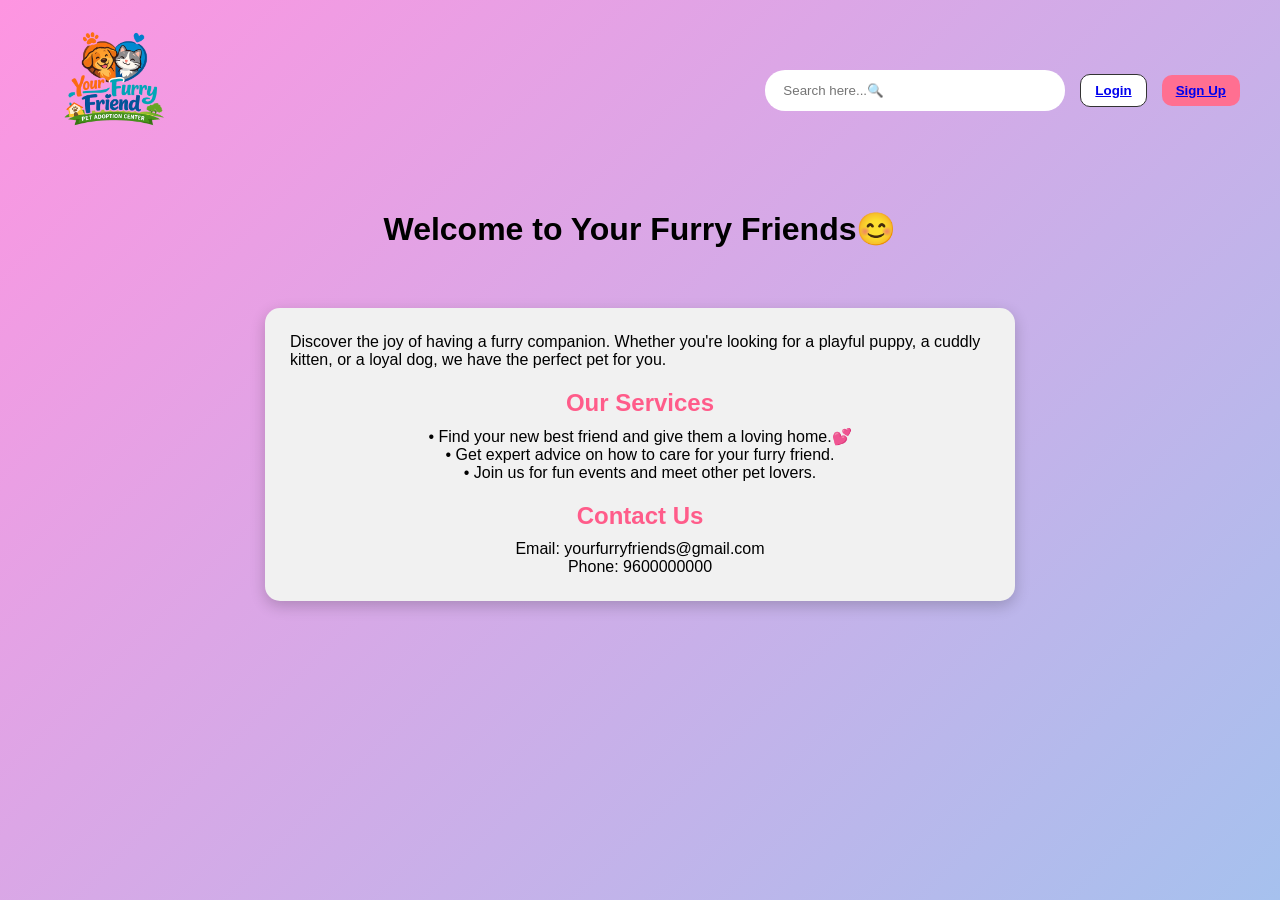
<file: index.html>
<!DOCTYPE html>
<html lang="en">
<head>
  <meta charset="UTF-8">
  <meta name="viewport" content="width=device-width, initial-scale=1.0">
  <title>Your Furry Friends</title>
  <link rel="stylesheet" href="style.css">
</head>
<body onload="showPopup()">

  <div class="index-header">
    <div class="index-logo">
      <img src="assets/pet-adoption-center.png" alt="pet-logo" class="index-logo-img">
      <!-- <h1 class="index-site-title">Your Furry Friends🐾</h1> -->
    </div>

    <div class="index-header-right">
      <div class="index-search-box">
        <input type="text" onkeyup="searchPets()" placeholder="Search here...🔍">
      </div>
      <button class="index-btn index-login"><a href="login.html">Login</a></button>
      <button class="index-btn index-signup"><a href="signup.html">Sign Up</a></button>
    </div>
  </div>

  <div class="index-welcome">
    <h1>Welcome to Your Furry Friends😊</h1>
  </div>

  <div class="index-container">
    <div class="index-box">
      <p>
        Discover the joy of having a furry companion. Whether you're looking
        for a playful puppy, a cuddly kitten, or a loyal dog, we have the
        perfect pet for you.
      </p>

      <div class="index-section">
        <h2>Our Services</h2>
        <p>• Find your new best friend and give them a loving home.💕</p>
        <p>• Get expert advice on how to care for your furry friend.</p>
        <p>• Join us for fun events and meet other pet lovers.</p>
      </div>

      <div class="index-section">
        <h2>Contact Us</h2>
        <p>Email: yourfurryfriends@gmail.com</p>
        <p>Phone: 9600000000</p>
      </div>
    </div>
  </div>
<script src="script.js"></script>
</body>
</html>
</file>
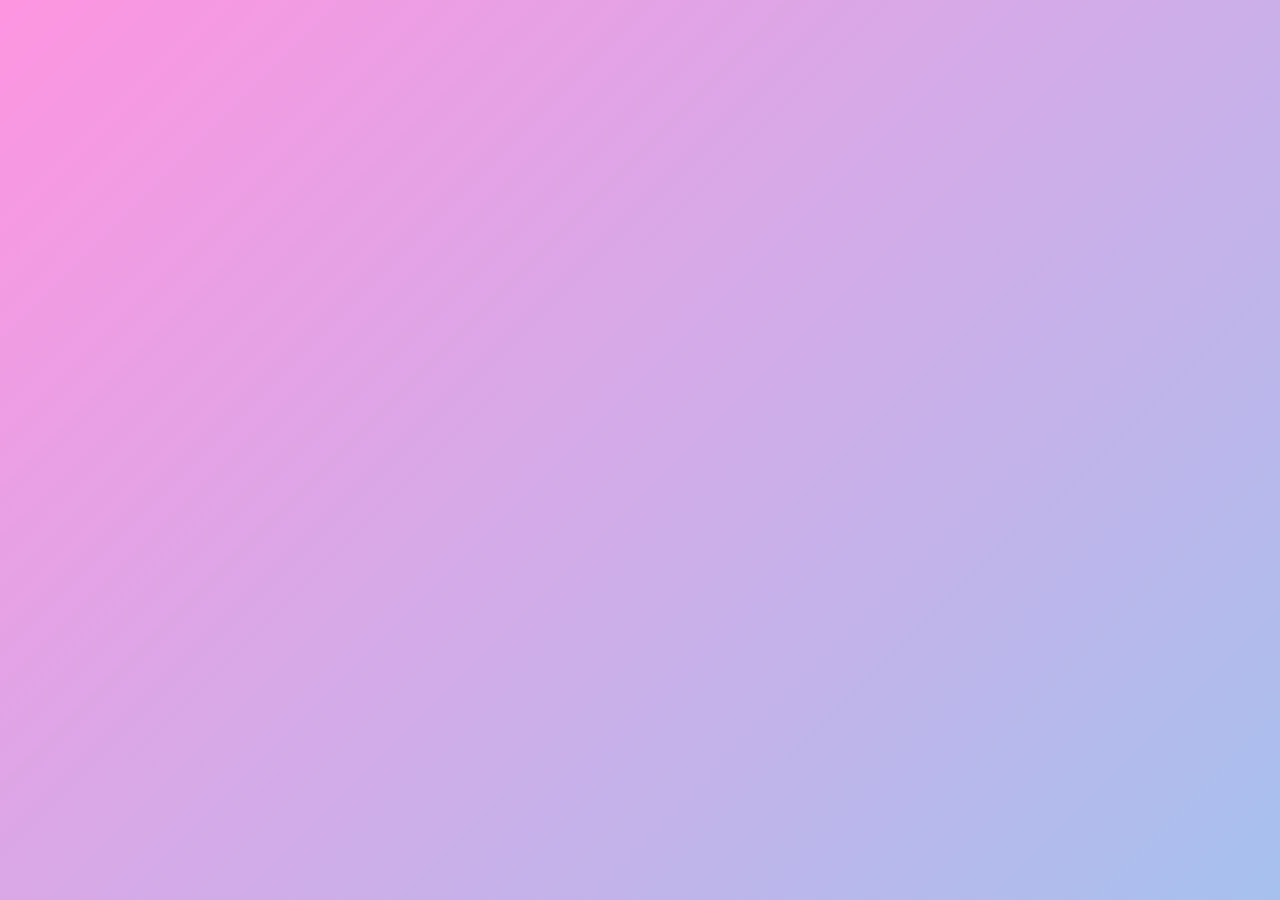
<file: adopt.html>
<!DOCTYPE html>
<html lang="en">
<head>
  <meta charset="UTF-8">
  <meta name="viewport" content="width=device-width, initial-scale=1.0">
  <title>Your Furry Friend</title>
  <link rel="stylesheet" href="style.css">
</head>
<body onload="checkLogin(); showPopup()">
    <div class="auth-header">
    <img src="assets/pet-adoption-center.png" alt="Furry Friend Logo" class="auth-logo">
  </div>
  <div class="adopt-center">
    <div class="adopt-container">
      <h1>Adopt a Pet 😊</h1>
      <p>Fill the form to adopt your furry friend ❤️</p>

      <form onsubmit="handleAdoption(event)">
        <label class="f">Adoption Form</label><br><br>

        <label>Your Name:</label><br>
        <input type="text" id="name" name="name" placeholder="enter your name" required><br>

        <label>Email Address:</label><br>
        <input type="email" id="email" name="email" placeholder="enter your email" required><br>

        <label>Contact no.:</label><br>
        <input type="text" id="cont" name="contact no." placeholder="enter your mobile no." required><br>

        <label>Select a Pet:</label><br>
        <select id="pet" required>
          <option value="">--Please choose an option--</option>
          <option value="dog">Dog 🐶</option>
          <option value="cat">Cat 😺</option>
          <option value="rabbit">Rabbit 🐰</option>
          <option value="hamster">Hamster 🐹</option>
        </select><br>

        <label>Preferred Adoption Date:</label><br>
        <input type="date" id="adoption-date" name="adoption-date" required><br>

        <label>Address:</label><br>
        <input type="text" id="address" name="address" placeholder="enter your address 🏠" required><br>

        <label>Additional Comments:</label><br>
        <textarea id="comments" name="comments" rows="4" cols="50" placeholder="Any specific requirements or questions? 😊"></textarea><br>

        <button class="adopt-btn" type="submit">Submit</button>
      </form>
    </div>
  </div>
<div id="pop-up" class="pop-up-message"></div>  <script src="script.js"></script>
</body>
</html>
</file>
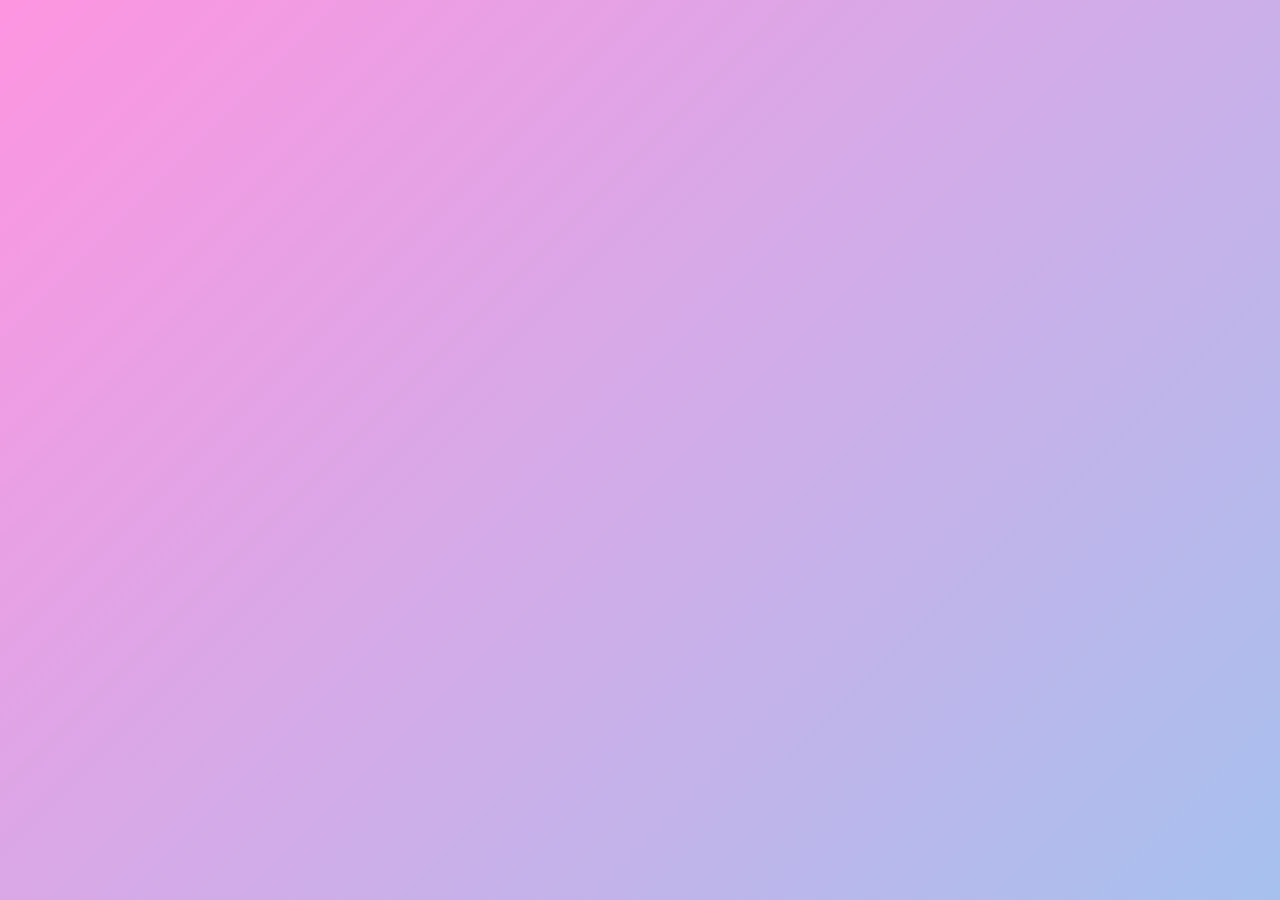
<file: home.html>
<!DOCTYPE html>
<html lang="en">
<head>
  <meta charset="UTF-8">
  <meta name="viewport" content="width=device-width, initial-scale=1.0">
  <title>Your Furry Friend</title>
  <link rel="stylesheet" href="style.css">
</head>
<body onload="checkLogin(); showPopup()">
    <div class="auth-header">
    <img src="assets/pet-adoption-center.png" alt="Furry Friend Logo" class="auth-logo">
  </div>
  <h1 class="home-title">Welcome! to Your Furry Friend</h1>

  <div class="home-main-box">
    <div class="home-pet-box">
      <img src="assets/pic1.jpg">
      <div class="home-info-box">
        <p>Name: Buddy</p>
        <p>Age: 3 years</p>
        <p>Rescued from a harsh environment</p>
        <p>Adoption fee: $100</p>
        <button class="home-btn">
  <a href="adopt.html" onclick="selectPet('Buddy')">Adopt Now</a>
</button>
      </div>
    </div>

    <div class="home-pet-box">
      <img src="assets/pic2.jpg">
      <div class="home-info-box">
        <p>Name: Milo</p>
        <p>Age: 2 years</p>
        <p>Rescued from the streets</p>
        <p>Adoption fee: $90</p>
        <button class="home-btn">
  <a href="adopt.html" onclick="selectPet('Milo')">Adopt Now</a>
</button>
      </div>
    </div>

    <div class="home-pet-box">
      <img src="assets/pic3.jpg">
      <div class="home-info-box">
        <p>Name: Lucy</p>
        <p>Age: 2.5 years</p>
        <p>Rescued from a harsh owner</p>
        <p>Adoption fee: $95</p>
        <button class="home-btn">
  <a href="adopt.html" onclick="selectPet('Lucy')">Adopt Now</a>
</button>
      </div>
    </div>
    <div class="home-pet-box">
      <img src="assets/pic4.jpg">
      <div class="home-info-box">
        <p>Name: Lucy</p>
        <p>Age: 2.5 years</p>
        <p>Rescued from a harsh owner</p>
        <p>Adoption fee: $95</p>
        <button class="home-btn">
  <a href="adopt.html" onclick="selectPet('Buddy')">Adopt Now</a>
</button>
      </div>
    </div>
    <div class="home-pet-box">
      <img src="assets/pic5.jpg">
      <div class="home-info-box">
        <p>Name: Lucy</p>
        <p>Age: 2.5 years</p>
        <p>Rescued from a harsh owner</p>
        <p>Adoption fee: $95</p>
       <button class="home-btn">
  <a href="adopt.html" onclick="selectPet('Buddy')">Adopt Now</a>
</button>
      </div>
    </div>
    <div class="home-pet-box">
      <img src="assets/pic6.jpg">
      <div class="home-info-box">
        <p>Name: Lucy</p>
        <p>Age: 2.5 years</p>
        <p>Rescued from a harsh owner</p>
        <p>Adoption fee: $95</p>
       <button class="home-btn">
  <a href="adopt.html" onclick="selectPet('Buddy')">Adopt Now</a>
</button>
      </div>
    </div>
  </div>
  <div id="pop-up" class="pop-up-message"></div>
  <script src="script.js"></script>
</body>
</html>
</file>
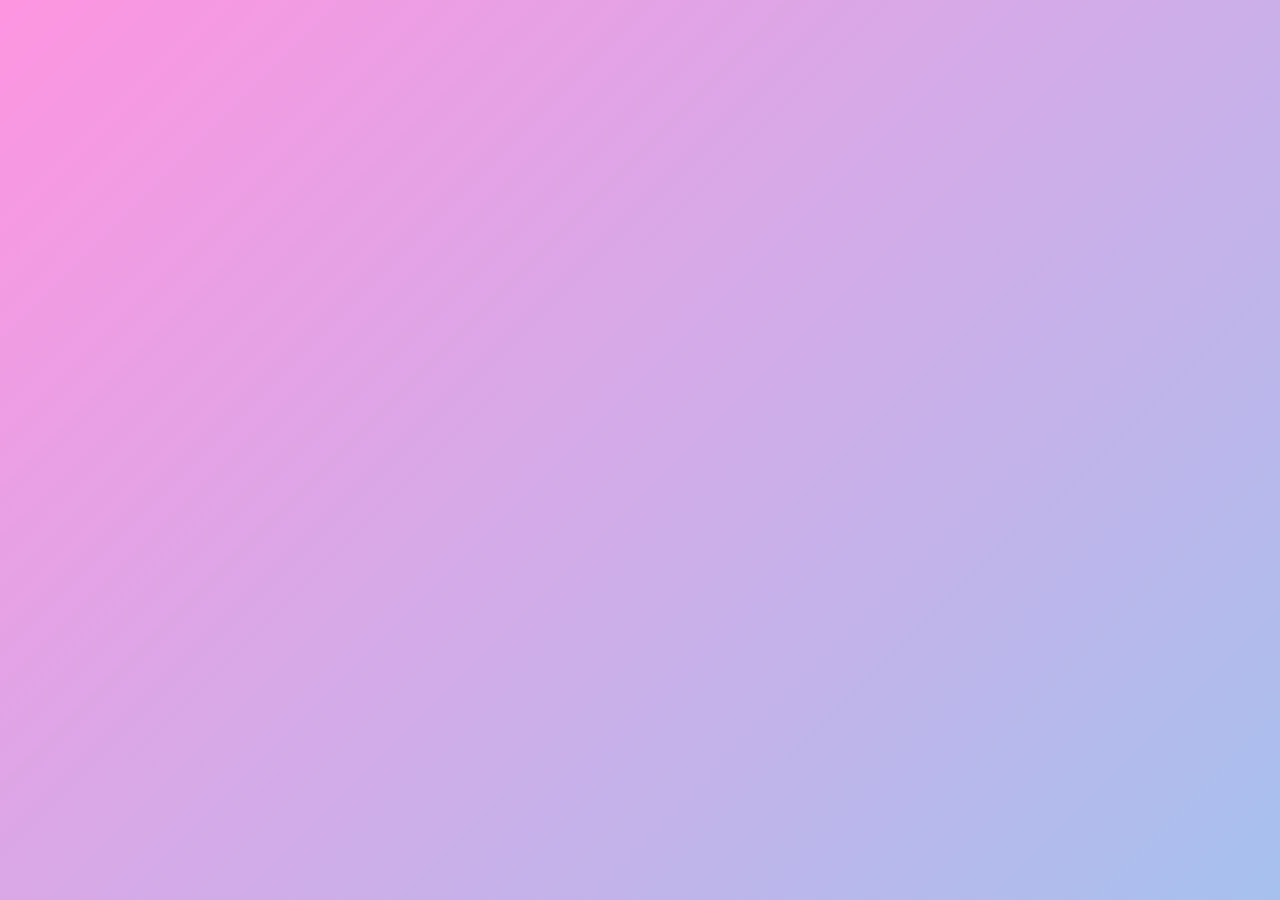
<file: login.html>
<!DOCTYPE html>
<html lang="en">
<head>
  <meta charset="UTF-8">
  <meta name="viewport" content="width=device-width, initial-scale=1.0">
  <title>Login - Furry Friend</title>
  <link rel="stylesheet" href="style.css">
</head>
<body onload="checkLogin(); showPopup()">
      <div class="auth-header">
    <img src="assets/pet-adoption-center.png" alt="Furry Friend Logo" class="auth-logo">
  </div>

  <div class="login">
    <h1>Login to your Furry Friend account 😀</h1>
    <form onsubmit="return loginUser()">
  <label>Username:</label>
  <input type="text" id="username" placeholder="Enter your username">

  <label>Password:</label>
  <input type="password" id="password" placeholder="Enter your password ⌨️">

  <button type="submit" class="btn">Login</button>
</form>
   
<p>Don't have an account? No problem 😊</p>
    <button class="btn"><a  href="signup.html">Sign Up</a></button>
  </div>
  <div id="pop-up" class="pop-up-message">you have logged in successfully🥳</div>
<script src="script.js"></script>
</body>
</html>
</file>
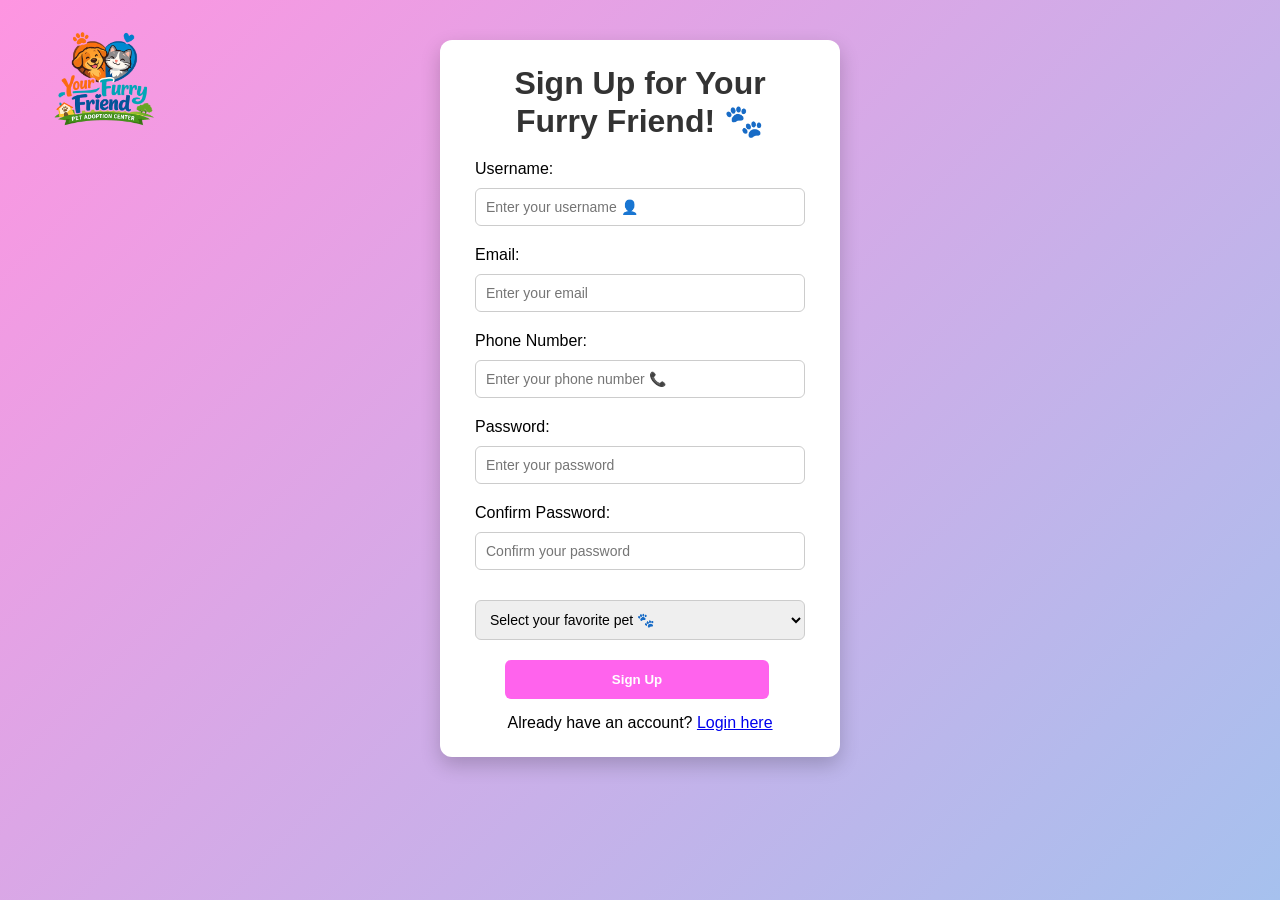
<file: signup.html>
<!DOCTYPE html>
<html lang="en">
<head>
  <meta charset="UTF-8">
  <meta name="viewport" content="width=device-width, initial-scale=1.0">
  <title>Sign Up - Furry Friend</title>
  <link rel="stylesheet" href="style.css">
</head>
<body onload="showPopup()">
  <div class="auth-header">
    <img src="assets/pet-adoption-center.png" alt="Furry Friend Logo" class="auth-logo">
  </div>

  <div class="signup-container">

    <h1>Sign Up for Your Furry Friend! 🐾</h1>
    <form onsubmit="return handleSignup(event)">
      <label>Username:</label>
      <input type="text" placeholder="Enter your username 👤" required>

      <label>Email:</label>
      <input type="email" placeholder="Enter your email" required>

      <label>Phone Number:</label>
      <input type="tel" placeholder="Enter your phone number 📞" required>

      <label>Password:</label>
      <input type="password" placeholder="Enter your password" required>

      <label>Confirm Password:</label>
      <input type="password" placeholder="Confirm your password" required>

      <select>
        <option value="" disabled selected>Select your favorite pet 🐾</option>
        <option>Dog 🐕</option>
        <option>Cat 🐈</option>
        <option>Bird 🐣</option>
      </select>

     <button class="btn5" type="submit">Sign Up</button>
    </form>

    <p>Already have an account? <a href="login.html">Login here</a></p>
  </div>
  <div id="pop-up" class="pop-up-message"></div>
<script src="script.js"></script>
</body>
</html>
</file>
<file: style.css>
* {
  margin: 0;
  padding: 0;
  box-sizing: border-box;
}

body {
  font-family: Arial, sans-serif;
  background: linear-gradient(135deg, rgb(254, 149, 225), rgb(166, 193, 238));
  display: flex;
  flex-direction: column;
  min-height: 100vh;
  align-items: center;
}
.index-header {
  width: 100%;
  display: flex;
  justify-content: space-between;
  align-items: center;
  padding: 15px 40px;
}

.index-logo {
  display: flex;
  align-items: center;
}

.index-logo-img {
  height: 150px;
  margin-right: 150px;
}

.index-site-title {
  font-size: 26px;
  font-weight: bold;
  margin-left: 300px;
}

.index-header-right {
  display: flex;
  align-items: center;
  gap: 15px;
}

.index-search-box {
  background: white;
  padding: 5px 10px;
  border-radius: 20px;
  width: 300px;
}

.index-search-box input {
  border: none;
  outline: none;
  padding: 8px;
}

/* Buttons */
.index-btn {
  padding: 8px 14px;
  border-radius: 10px;
  border: none;
  cursor: pointer;
  font-weight: bold;
}

.index-login {
  background: white;
  border: 1px solid #333;
}

.index-signup {
  background: #ff6f91;
  color: white;
}

/* Welcome */
.index-welcome {
  text-align: center;
  margin-top: 30px;
}

/* Main box center */
.index-container {
  display: flex;
  justify-content: center;
  width: 100%;
  margin-top: 40px;
}

.index-box {
  background: #f1f1f1;
  width: 80%;
  max-width: 750px;
  padding: 25px;
  border-radius: 15px;
  margin-top: 20px;
  box-shadow: 0 5px 15px rgba(0,0,0,0.2);
}

/* Sections */
.index-section {
  text-align: center;
  margin-top: 20px;
}

.index-section h2 {
  color: #ff5c8a;
  margin-bottom: 10px;
}

/* login-signup container */
.signup-container {
  background: white;
  padding: 25px 35px;
  border-radius: 12px;
  width: 400px;
  box-shadow: 0 8px 20px rgba(0,0,0,0.2);
  text-align: left;
  margin-top: 40px;
  animation: dropIn 0.8s ease;
}
@keyframes dropIn {
  from {
    opacity: 0;
    transform: translateY(-20px);
  }
  to {
    opacity: 1;
    transform: translateY(0);
  }
}

.signup-container h1 {
  text-align: center;
  margin-bottom: 20px;
  color: #333;
}

.signup-container input,
.signup-container select {
  width: 100%;
  padding: 10px;
  margin: 10px 0 20px 0;
  border-radius: 6px;
  border: 1px solid #ccc;
  font-size: 14px;
}

.signup-container .btn5 {
  display: block;
  width: 80%;
  margin-left: 30px;
  padding: 12px;
  background: #ff63ed;
  color: white;
  border: none;
  border-radius: 6px;
  cursor: pointer;
  font-weight: bold;
  transition: 0.3s ease;
}

.signup-container .btn5:hover {
  background: #c848a6;
  transform: scale(1.03);
}

.signup-container p {
  text-align: center;
  margin-top: 15px;
}

.login {
  background: white;
  padding: 25px 35px;
  border-radius: 12px;
  width: 400px;
  box-shadow: 0 8px 20px rgba(0,0,0,0.2);
  text-align: left;
  margin-top: 40px;
  animation: dropIn 0.8s ease;
}
@keyframes dropIn {
  from {
    opacity: 0;
    transform: translateY(-20px);
  }
  to {
    opacity: 1;
    transform: translateY(0);
  }
  
}

.login h1 {
  text-align: center;
  margin-bottom: 20px;
  color: #333;
}

.login input {
  width: 100%;
  padding: 10px;
  margin: 10px 0 20px 0;
  border-radius: 6px;
  border: 1px solid #ccc;
  font-size: 14px;
}


.btn {
  display: block;
  width: 80%;
  margin-left: 30px;
  padding: 12px;
  background: #f76ecc;
  /* color: white; */
  border: none;
  border-radius: 6px;
  cursor: pointer;
  font-weight: bold;
  transition: 0.3s ease;
  text-align: center;
  text-decoration: none;
}

.login .btn:hover {
  background: #c8488c;
  transform: scale(1.03);
}

.login p {
  text-align: center;
  margin-top: 15px;
}

.auth-header {
  width: 100%;
  display: flex;
  align-items: center;
  padding: 15px 30px;
  position: absolute; 
  top: 0;
  left: 0;
}

.auth-logo {
  height: 150px;
  width: 150px;
}
.auth-header h1 {
  font-size: 28px;
  font-weight: bold;
  margin-left: 15px;
  text-shadow: 2px 2px 4px rgba(0, 0, 0, 0.3);
}
/* home page */
.home-title {
  text-align: center;
  margin: 30px 0;
  font-size: 32px;
  font-weight: bold;
  color: #333;
  text-shadow: 1px 1px 4px rgba(0,0,0,0.2);
}

.home-main-box {
  display: flex;
  flex-wrap: wrap;
  justify-content: center;
  gap: 25px;
  width: 90%;
  max-width: 1200px;
  margin: 20px auto 40px auto;
}

.home-pet-box {
  width: 250px;
  height: 500px;
  background: rgb(245, 182, 226);
  border-radius: 12px;
  box-shadow: 0 6px 15px rgba(0,0,0,0.15);
  overflow: hidden;
  transition: transform 0.3s ease;
}

.home-pet-box:hover {
  transform: translateY(-5px);
}

.home-pet-box img {
  width: 100%;
  height: 200px;
  object-fit: cover;
}

.home-info-box {
  padding: 15px;
  text-align: left;
}

.home-info-box p {
  text-align: center;
  font-weight: 500;
  color: #333;
  font-size: 17px;
}

.home-btn {
  display: flex;
  justify-content: center;
  margin-top: 100px;
  margin-left: 50px;
  background: #ff6eff;
  color: black;
  border: none;
  border-radius: 6px;
  padding: 8px 12px;
  cursor: pointer;
  transition: 0.3s ease;
}

.home-btn:hover {
  background: #ac3396;
}
/* adopt page */
.adopt-center {
  display: flex;
  justify-content: center;
  align-items: flex-start;
  min-height: 100vh;
  padding-top: 60px;
}

.adopt-container {
  background: rgb(250, 250, 250);
  padding: 30px 40px;
  border-radius: 12px;
  width: 500px;
  box-shadow: 0 8px 20px rgba(0,0,0,0.2);
  animation: fadeIn 0.8s ease;
}

@keyframes fadeIn {
  from { opacity: 0; transform: translateY(-20px);
   }

  to { opacity: 1; transform: translateY(0);
   }
}

.adopt-container h1 {
  text-align: center;
  margin-bottom: 10px;
  color: #333;
}

.adopt-container p {
  text-align: center;
  margin-bottom: 20px;
  color: #555;
}

.adopt-container label {
  font-weight: bold;
  color: #333;
}

.adopt-container input,
.adopt-container select,
.adopt-container textarea {
  width: 100%;
  padding: 10px;
  margin: 10px 0 20px 0;
  border-radius: 6px;
  border: 1px solid #ccc;
  font-size: 14px;
}

.adopt-btn {
  display: block;
  width: 50%;
  margin-left: 80px;
  padding: 12px;
  background: #f569e7;
  color: white;
  border: none;
  border-radius: 6px;
  cursor: pointer;
  font-weight: bold;
  transition: 0.3s ease;
}

.adopt-container .adopt-btn:hover {
  background: #c13aa3;
  transform: scale(1.03);
}

.pop-up-message {
    position: fixed;  
    bottom: 20px;      
    left: 50%;
    transform: translateX(-50%) scale(0.8);
    background: #ee6787;
    color: black;
    padding: 10px 20px;
    border-radius: 20px;
    font-size: 14px;
    opacity: 0;
    transition: all 0.3s ease;
    z-index: 1000; 
}

.pop-up-message.show {
    opacity: 1;
    transform: translateX(-50%) scale(1);
}
</file>
